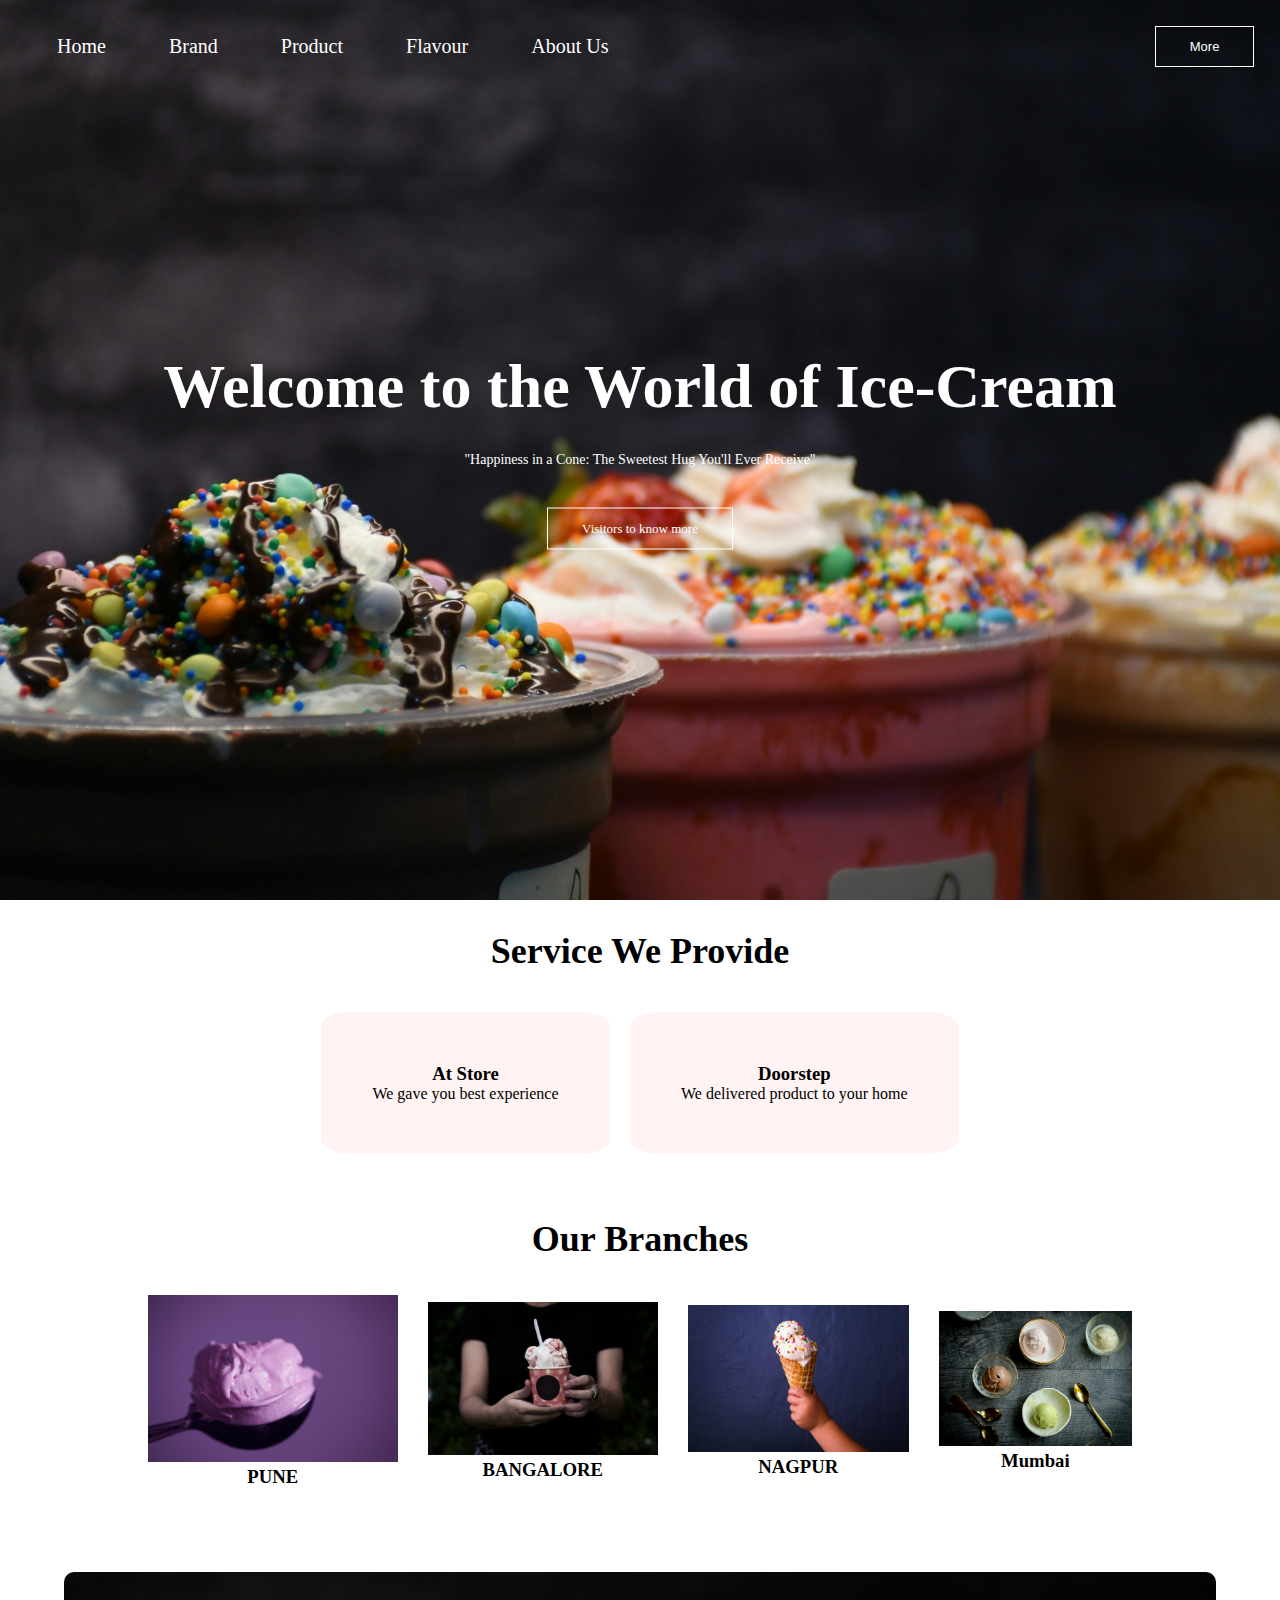
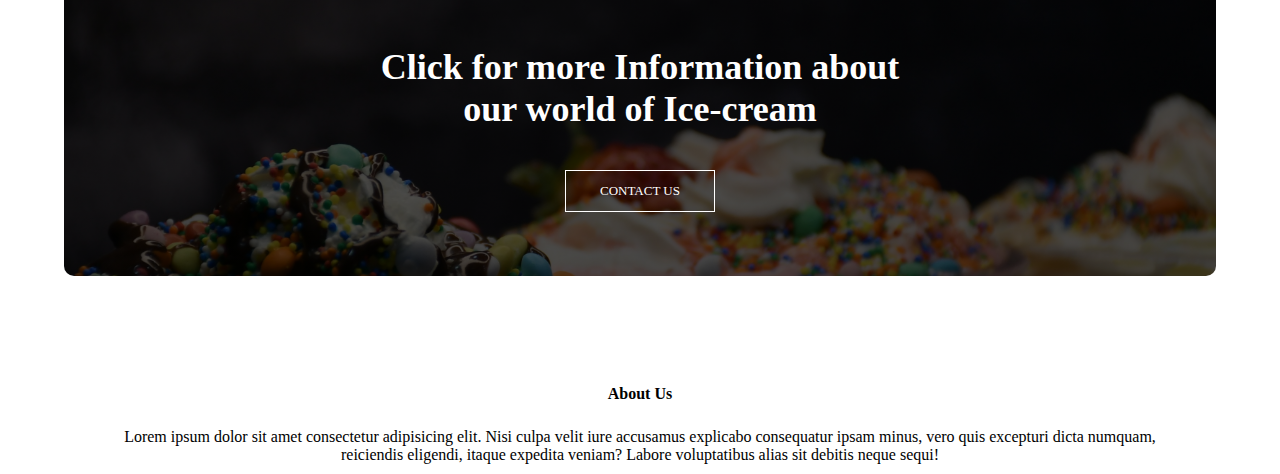
<file: index.html>
<!DOCTYPE html>
<html lang="en">

<head>
    <meta charset="UTF-8">
    <meta http-equiv="X-UA-Compatible" content="IE=edge">
    <meta name="viewport" content="width=device-width, initial-scale=1.0">
    <title>Icecream Website Design</title>
    <link rel="stylesheet" href="index.css">
    

    <style>
    .Header {
    height: 100vh;
    width: 100%;
    background-image:url(./img/home/h.jpg);
    background-position: center;
    background-size: cover;
    position: relative;
    }
    </style>

</head>

<body>
    <section class="Header">
            
        <nav class="h-nav">
           
        
            <ul class="h-list">
                <li class="h-item">
                    <a class="h-link" href="index.html">Home</a>
                </li>
                <li class="h-item">
                    <a class="h-link" href="brand.html">Brand</a>
                </li>
                <li class="h-item">
                    <a class="h-link" href="product.html">Product</a>
                </li>
                <li class="h-item">
                    <a class="h-link" href="Flavours.html">Flavour</a>
                </li>
                <li class="h-item">
                    <a class="h-link" href="aboutUs.html">About Us</a>
                </li>
            </ul>
        
            <button class="Hero-btn">More</button>
        </nav>
            

        <div class="first-cont">
            <h1 class="first-cont-h1">Welcome to the World of Ice-Cream</h1>
            <p class="first-cont-p">"Happiness in a Cone: The Sweetest Hug You'll Ever Receive"</p>
            <a href="#" class="Hero-btn">Visitors to know more</a>
        </div>

    </section>

    <!-----section for service----->

    <section class="service-cont">

        <h1>Service We Provide</h1>
       
        <div class="srvc-cont">
            <div class="service">
                <h3>At Store</h3>
                <p>We gave you best experience</p>
            </div>
            <div class="service">
                <h3>Doorstep</h3>
                <p>We delivered product to your home</p>
            </div>
        </div>

    </section>


    <!-------branch------->

    <Section class="branches">
        <h1 style="text-align: center; margin: 20px;">Our Branches</h1>
        <div class="br-cont">          
            <div class="brch">
                <img src="./img/brand/brand2.jpg" width="100%">
                     <h3>PUNE</h3> 
            </div>
            <div class="brch">
                <img src="./img/brand/brand3.jpg" width="100%">
                    <h3>BANGALORE</h3>
            </div>
            <div class="brch">
                <img src="./img/brand/brand1.jpg" width="100%">
                    <h3>NAGPUR</h3>
             </div>  
             <div class="brch">
                <img src="./img/brand/brand4.jpg" width="100%">
                    <h3>Mumbai</h3>
             </div> 
        </div>
    </Section>



    <!------Action ------->

    <section class="cta">
        <h1>Click for more Information about <br>our world of Ice-cream</h1>
        <a href="./About.html" class="Hero-btn">CONTACT US</a>
    </section>

    <!------footer----->
    <Section class="footer">
        <h4>About Us</h4>
        <p>Lorem ipsum dolor sit amet consectetur adipisicing elit. Nisi culpa velit iure accusamus explicabo
            consequatur ipsam minus, vero quis excepturi dicta numquam,<br> reiciendis eligendi, itaque expedita veniam?
            Labore voluptatibus alias sit debitis neque sequi!</p>
            
    </Section>
</file>
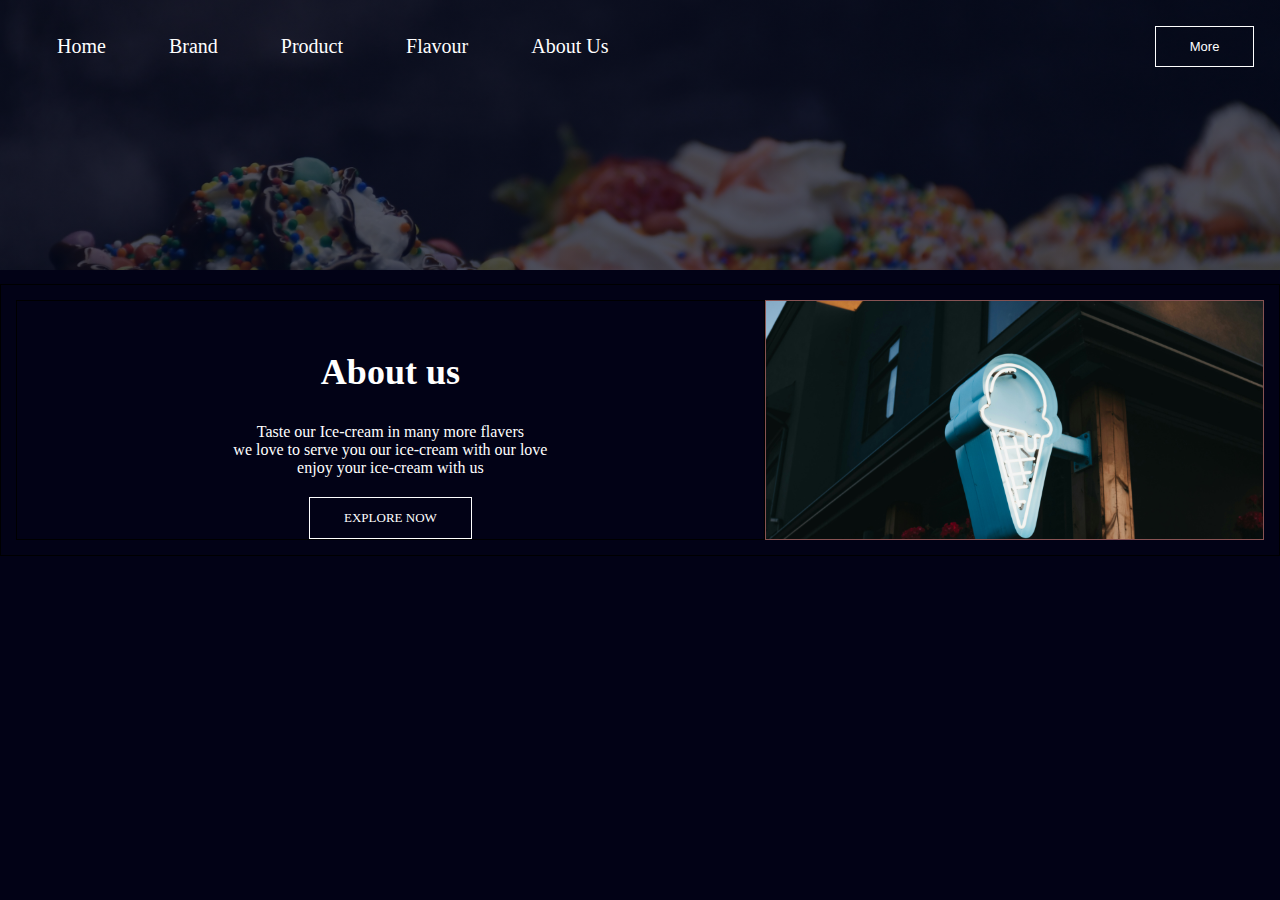
<file: aboutUs.html>
<!DOCTYPE html>
<html lang="en">
<head>
    <meta charset="UTF-8">
    <meta name="viewport" content="width=device-width, initial-scale=1.0">
    <link rel="stylesheet" href="index.css">
    <title>Document</title>

    <style>
        .about-cont{
           border: 1px solid black;
           padding: 15px;
           margin-top: 15%;
           display: flex;
        }

        .about-us{
            width: 60%;
            /* background-color: aquamarine; */
            border: 1px solid black;

        }
        .img1{
            width: 40%;
            background-image: url(img/home/h3.jpg);
            background-size: cover;
            border: 1px solid rgb(135, 83, 83);
            /* border-radius: 50%; */
           
        }

        .img1:hover{
            transform: scale(0.9);
        }

        h1{
            color: white;
        }
        p{
            color: white;
        }
        
        
        
    
    </style>
</head>
<body style="background-color: rgb(2, 2, 22)">
    
    <section class="Sub-Header">
            
        <nav class="h-nav">
           
        
            <ul class="h-list">
                <li class="h-item">
                    <a class="h-link" href="index.html">Home</a>
                </li>
                <li class="h-item">
                    <a class="h-link" href="brand.html">Brand</a>
                </li>
                <li class="h-item">
                    <a class="h-link" href="product.html">Product</a>
                </li>
                <li class="h-item">
                    <a class="h-link" href="Flavours.html">Flavour</a>
                </li>
                <li class="h-item">
                    <a class="h-link" href="aboutUs.html">About Us</a>
                </li>
            </ul>
        
            <button class="Hero-btn">More</button>
        </nav>
        <!-- <h1>about us</h1> -->


            
        <!-- ---ABOUT US-- -->

    <div class="about-cont">
          <div class="about-us">
                <h1>About us</h1>
                    <p>Taste our Ice-cream in many more flavers <br>we love to serve you our ice-cream with our love<br> enjoy your ice-cream with us</p>
                    <a href=""class="Hero-btn" style="margin-top: 20px;">EXPLORE NOW</a>
   
          </div>
          <div class="img1"></div>
    </div>






    




   

</body>
</html>
</file>
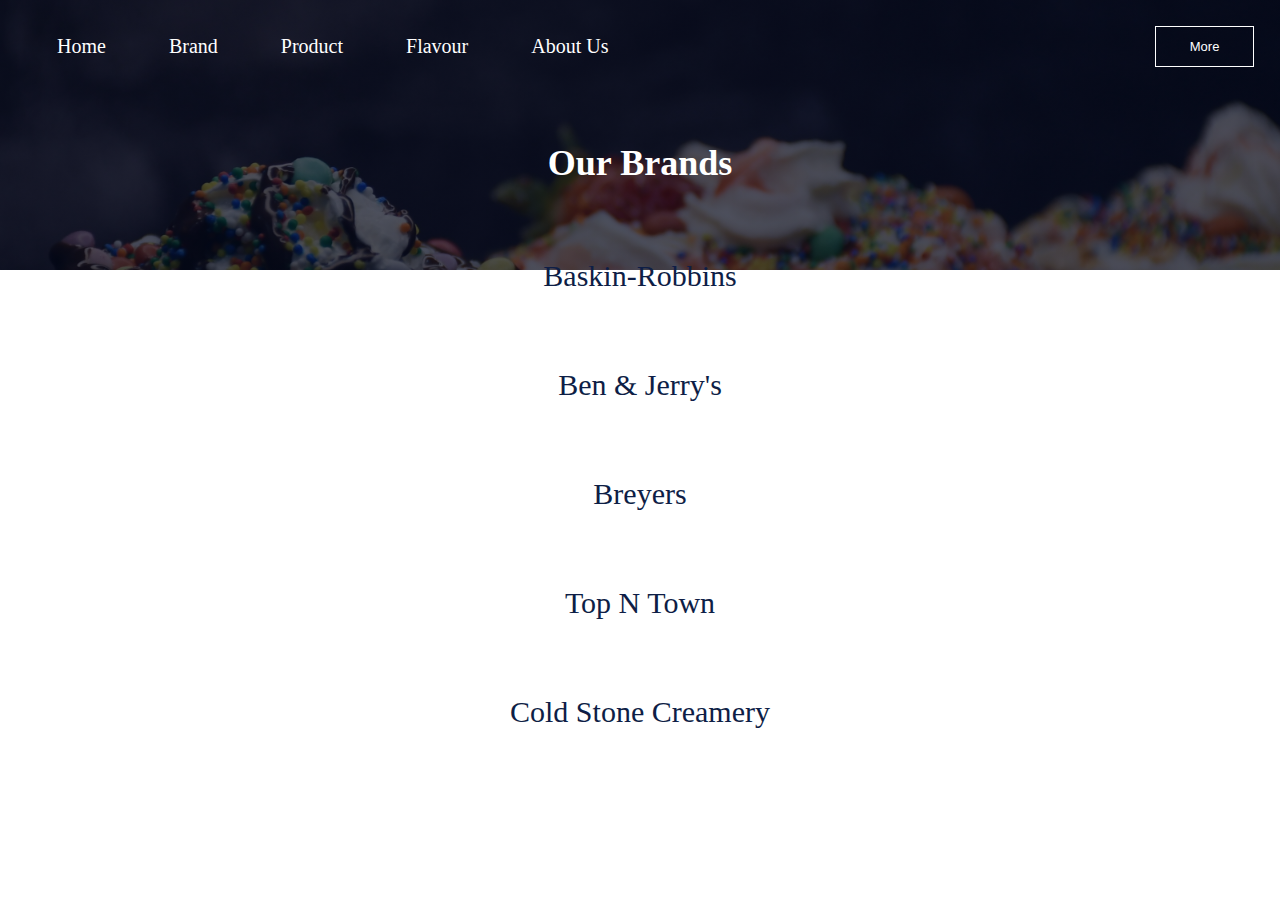
<file: brand.html>
<!DOCTYPE html>
<html lang="en">
<head>
    <meta charset="UTF-8">
    <meta name="viewport" content="width=device-width, initial-scale=1.0">
    <title>Document</title>
    <link rel="stylesheet" href="index.css">

    <style>
      
        .brand-cont{
        /* border: 1px solid black; */
        margin-top: 25px;
        padding: 15px;
        /* background-color: rgb(107, 56, 56); */
        }
        .brand-cont-child{
            height: 2%;
            width: 60%;
            margin-bottom: 15px;
            /* background-color: aliceblue; */
            margin-left: 20%;
      
          
        } 

        .brand-cont-child:hover{
            background-color: rgb(14, 14, 42);
            transform: scale(1.1);
        }


        p{
            font-size: 30px;
            color: rgb(14, 30, 70);
            text-align: center;
            padding: 30px;
        }

        p:hover{
            color:white;
            font-weight:bold;
        }

       
        
        
    </style>
</head>

<body>

    <section class="Sub-Header">
            
        <nav class="h-nav">
           
        
            <ul class="h-list">
                <li class="h-item">
                    <a class="h-link" href="index.html">Home</a>
                </li>
                <li class="h-item">
                    <a class="h-link" href="brand.html">Brand</a>
                </li>
                <li class="h-item">
                    <a class="h-link" href="product.html">Product</a>
                </li>
                <li class="h-item">
                    <a class="h-link" href="Flavours.html">Flavour</a>
                </li>
                <li class="h-item">
                    <a class="h-link" href="aboutUs.html">About Us</a>
                </li>
            </ul>
        
            <button class="Hero-btn">More</button>
        </nav>
            
        <h1>Our Brands</h1>
      

        <div class="brand-cont">

            <div class="brand-cont-child">
                <p>Baskin-Robbins</p>
            </div>
            <div class="brand-cont-child">
                <p>Ben & Jerry's</p>
            </div>
            <div class="brand-cont-child" >
                <p>Breyers</p>
            </div>
            <div class="brand-cont-child" >
                <p>Top N Town</p>
            </div>
            <div class="brand-cont-child">
                <p>Cold Stone Creamery</p>  
            </div>
            
        </div> 
    
</body>
</html>
</file>
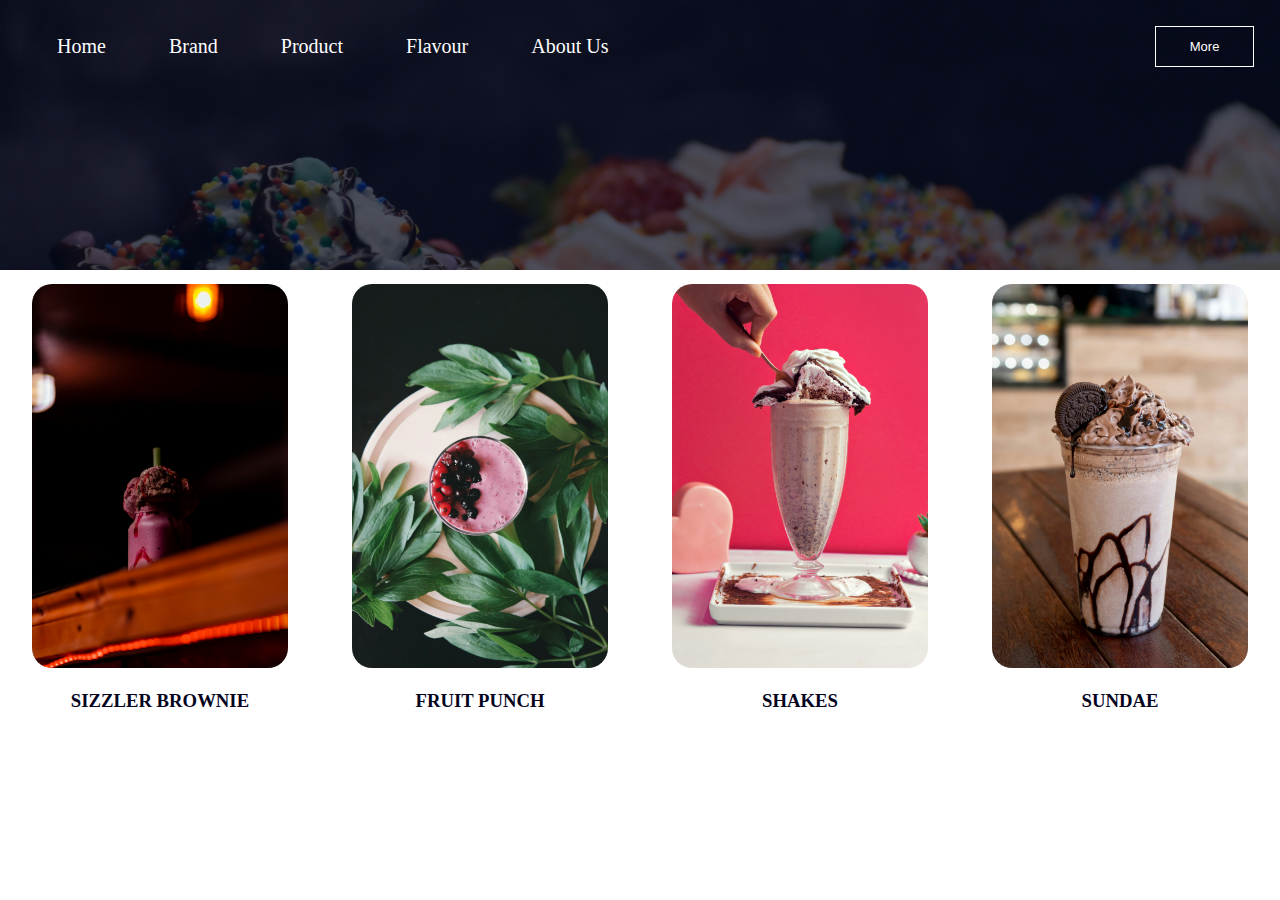
<file: product.html>
<!DOCTYPE html>
<html lang="en">
<head>
    <meta charset="UTF-8">
    <meta name="viewport" content="width=device-width, initial-scale=1.0">
    <title>Document</title>
    <link rel="stylesheet" href="./index.css">

    <style>
        
        .flavour-cont{
            /* height: 59%; */
            margin-top: 13%;
            display: flex;
            align-items: center;
            justify-content: center;
            /* background-color: aqua; */
            /* border: 1px solid rgb(184, 76, 76); */
          
        }
        .flavour-cont1{
            width: 23%;
            height: 100%;
            /* border: 1px solid black; */
            margin: 15px;
            padding: 10px;
           
        }
        .flavour-cont1:hover{ transform: scale(0.9);}

        .flavour-cont2{
            width: 23%;
            height: 100%;
            /* border: 1px solid black; */
            margin: 15px;
            padding: 10px;
        }
        .flavour-cont2:hover{ transform: scale(0.9);}

        .flavour-cont3{
            width: 23%;
            height: 100%;
            /* border: 1px solid black; */
            margin: 15px;
            padding: 10px;
        }
        .flavour-cont3:hover{ transform: scale(0.9);}

        .flavour-cont4{
            width: 23%;
            height: 100%;
            /* border: 1px solid black; */
            margin: 15px;
            padding: 10px;
        }
        .flavour-cont4:hover{ transform: scale(0.9);}

        
        h3{
            text-align: center;
            color: rgb(5, 5, 30);
            /* text-shadow: 15px; */
        }
        h3:hover{
            /* color: red; */
            /* background-color: rgb(16, 16, 54); */
            /* transform: scale(0.9); */
        }
        
       
    </style>
</head>
<body>
    
    <section class="Sub-Header">
            
        <nav class="h-nav">
           
        
            <ul class="h-list">
                <li class="h-item">
                    <a class="h-link" href="index.html">Home</a>
                </li>
                <li class="h-item">
                    <a class="h-link" href="brand.html">Brand</a>
                </li>
                <li class="h-item">
                    <a class="h-link" href="product.html">Product</a>
                </li>
                <li class="h-item">
                    <a class="h-link" href="Flavours.html">Flavour</a>
                </li>
                <li class="h-item">
                    <a class="h-link" href="aboutUs.html">About Us</a>
                </li>
            </ul>
        
            <button class="Hero-btn">More</button>
        </nav>
              <!-- <h1>Flavour Blend's</h1>  -->
      
            
        
       
      
        <div class="flavour-cont">
            <div class="flavour-cont1">
                <img src="img/sundae/s2.jpg" style="width:95%; height:80%; border-radius: 20px;">
                <br><br>
                <h3> SIZZLER BROWNIE</h3>
            </div>
            <div class="flavour-cont2">
                <img src="img/sundae/s1.jpg" style="width:95%; height:80%; border-radius:20px;">
                <br><br>
                <h3>FRUIT PUNCH</h3>
            </div>
            <div class="flavour-cont3">
                <img src="img/sundae/s4.jpg" style="width: 95%; height:80%; border-radius: 20px;">
                <br><br>
                <h3>SHAKES</h3>
            </div>
            <div class="flavour-cont4">
                <img src="img/sundae/s7.jpg" style="width: 95%; height:80%; border-radius: 20px;">
                <br><br>
                <h3>SUNDAE</h3>
            </div> 
        </div>
        </div> 

</body>
</html>
</file>
<file: index.css>
*{
    margin: 0;
    padding: 0;
    box-sizing: border-box;
}

html,body{
    width: 100%;
    height: 100%;
}

.d1{
    width: 100%;
    height: 100%;
    /* border: 1px solid black; */
    padding: 20px;

}

.h-nav{
    width: 100%;
    display: flex;
    /* background-color: rgba(123, 133, 133, 0.629); */
    justify-content: space-between;
    align-items: center;
    padding: 2%;  
}

.h-list{
/* border: 1PX SOLID black; */
list-style: none;
display: flex;
align-items: center;
width: 50%;
justify-content: space-around;
}

/* .h-item{
    border: 1PX SOLID black;
} */

.h-link{
    /* border: 1PX SOLID black; */
    text-decoration: none;
    color: white;
    font-size: 20px;
}

.h-link:hover {
    background: red;
    transition: 1s;
   font-size: 25px;
}




/* first-cont */

.first-cont {
    width: 90%;
    color: white;
    position: absolute;
    top: 50%;
    left: 50%;
    transform: translate(-50%, -50%);
    text-align: center;
    /* border: 1px solid black; */
}

.first-cont-h1{
    font-size: 62px                                                             
}

.first-cont-h1:hover{
  color: red;
  transition: 1s;
}

.first-cont-p{
    margin: 10px 0 40px;
    font-size: 14px;
    color: white;
}

.Hero-btn {
    display: inline-block;
    text-decoration: none;
    color: white;
    border: 1px solid white;
    padding: 12px 34px;
    font-size: 13px;
    background: transparent;
    position: relative;
    cursor: pointer;
    /* border: 1px solid black; */
}

.Hero-btn:hover {
    background: red;
    transition: 1s;
}





/* service */

.service-cont{
    width: 80%;
    margin: auto;
    text-align: center;
    padding-top: 30px;
    /* border: 1px solid black; */
}
h1{
    font-size: 36px;
    font-weight: 600;
    margin-bottom: 30px;
}
.srvc-cont{
    width: 100%;
    display: flex;
    justify-content: center;
} 
.service{
    background: #fff3f3;
    border-radius: 10%;
    margin-bottom: 5%;
    padding: 5%;
    margin: 10px;
}
.service:hover{
    box-shadow: 0 0 20px 0px rgba(0,0,0,2);
}






/* branch */

.branches{
    width: 80%;
    /* border: 1px solid black; */
    padding: 5px;
    margin-left: 10%;
    margin-top: 29px;
}
.br-cont{
    display: flex;
    justify-content: center;
    align-items: center; 
}
.brch{
    margin: 15px;
}
.brch:hover{
    box-shadow: 5px 0 5px 0 rgba(0,0,0,2);
} 
h3{
    text-align: center;
}







/*-------call to action-----*/
.cta{
   margin: 5%;
   width: 90%;
   background-image: linear-gradient(rgba(0,0,0,.7),rgba(0,0,0,.7)),url(img/home/h.jpg);
   background-position: center;
   background-size: cover;
   border-radius: 10px;
   text-align: center;
   padding: 5%;
}
.cta h1{
    color: white;
    margin-bottom: 30x;
    padding: 10px;
}


/* sub-header */
    .Sub-Header{
    height: 30vh;
    width: 100%;
    background-image: linear-gradient(rgba(4,9,30,.7),rgba(4,9,30,.7)),url(img/home/h.jpg);
    background-size: cover;
    text-align: center;
    color: #fff;
    background-position: center;
    }
    .Sub-Header h1{
    margin-top: 50px;
    }

 
/* ...........footer.......... */

 .footer{
     width: 100%;
     text-align: center;
     padding: 10px ;
     /* background-color: rgb(25, 25, 52); */
 }
 .footer h4{
     margin-bottom: 25px;
     margin-top: 35px;
 
 }
</file>
